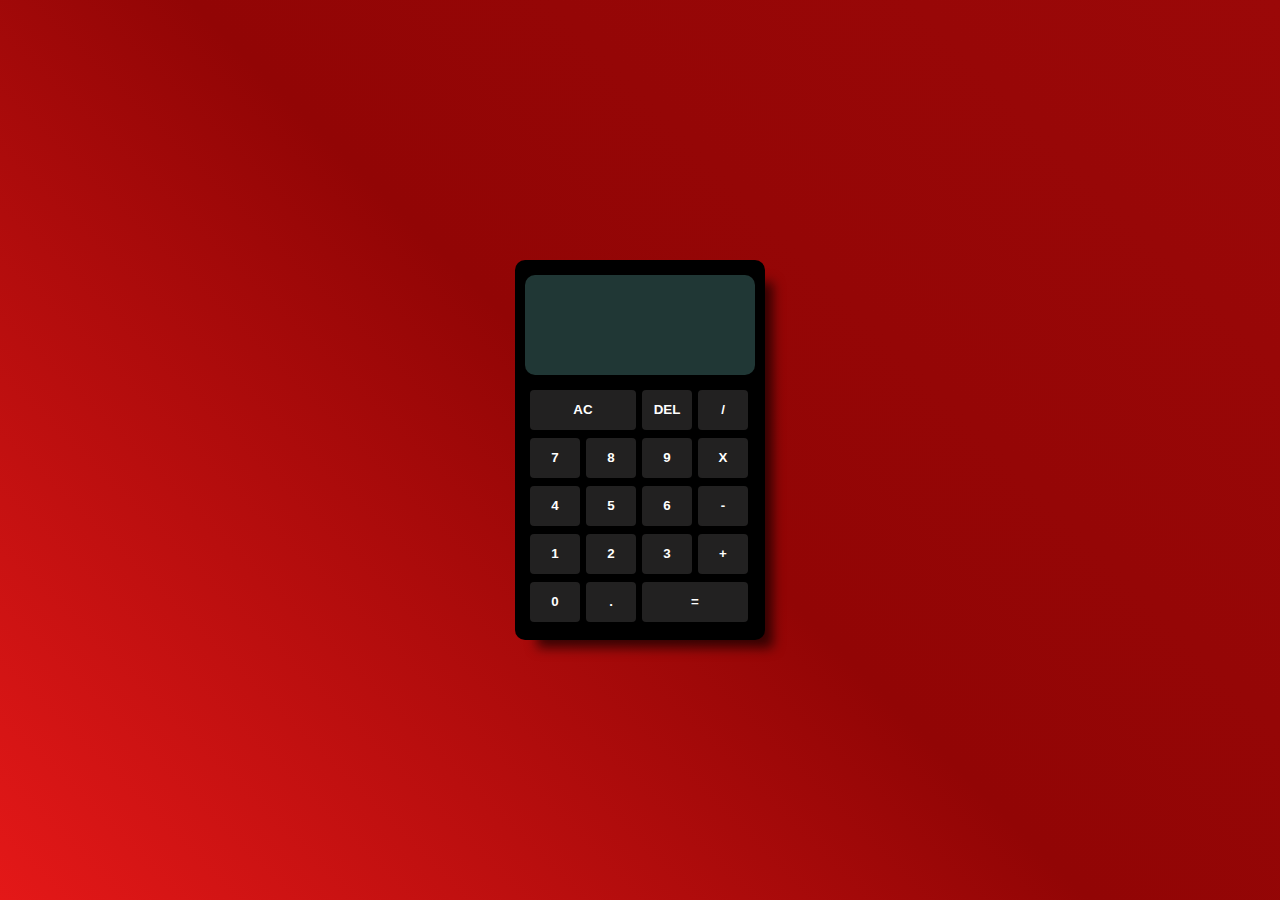
<file: calculadora 01/index.html>
<!DOCTYPE html>
<html lang="en">
<head>
    <meta charset="UTF-8">
    <meta http-equiv="X-UA-Compatible" content="IE=edge">
    <meta name="viewport" content="width=device-width, initial-scale=1.0">
    <link rel="stylesheet" href="style.css">
    <title>Calculadora em JS</title>
</head>
<body>
    <div class="container">
        <div class="calculadora">
            <p class="resultado" id="resultado"></p> <!--display da calculadora-->
                            
                                    <table>
                    
                            
                                        <tr>
                                            <td> <button class="ac" style="width: 106px;" onclick="ac()">AC</button> </td>
                                            <td> <button class="del" onclick="del()">DEL</button> </td>
                                            <td> <button class="operacao" onclick="insert('/')">/</button> </td>
                                        </tr>

                                        <tr>
                                            <td><button class="numero" onclick="insert('7')">7</button></td>
                                            <td><button class="numero" onclick="insert('8')">8</button></td>
                                            <td><button class="numero" onclick="insert('9')">9</button></td>
                                            <td><button class="operacao" onclick="insert('*')">X</button></td>
                                        </tr>

                                        <tr>
                                            <td><button class="numero" onclick="insert('4')">4</button></td>
                                            <td><button class="numero" onclick="insert('5')">5</button></td>
                                            <td><button class="numero" onclick="insert('6')">6</button></td>
                                            <td><button class="operacao" onclick="insert('-')">-</button></td>
                                        </tr>

                                        <tr>
                                            <td><button class="numero" onclick="insert('1')">1</button></td>
                                            <td><button class="numero" onclick="insert('2')">2</button></td>
                                            <td><button class="numero" onclick="insert('3')">3</button></td>
                                            <td><button class="operacao" onclick="insert('+')">+</button></td>
                                        </tr>

                                        <tr>
                                            <td><button class="numero" onclick="insert('0')">0</button></td>
                                            <td><button class="numero" onclick="insert('.')">.</button></td>
                                            <td><button class="igual" style="width: 106px;" onclick="confirmar()">=</button></td>

                                        </tr>




                                      </table>
                        



        </div>
    </div>




<script src="script.js"></script>
</body>
</html>
</file>
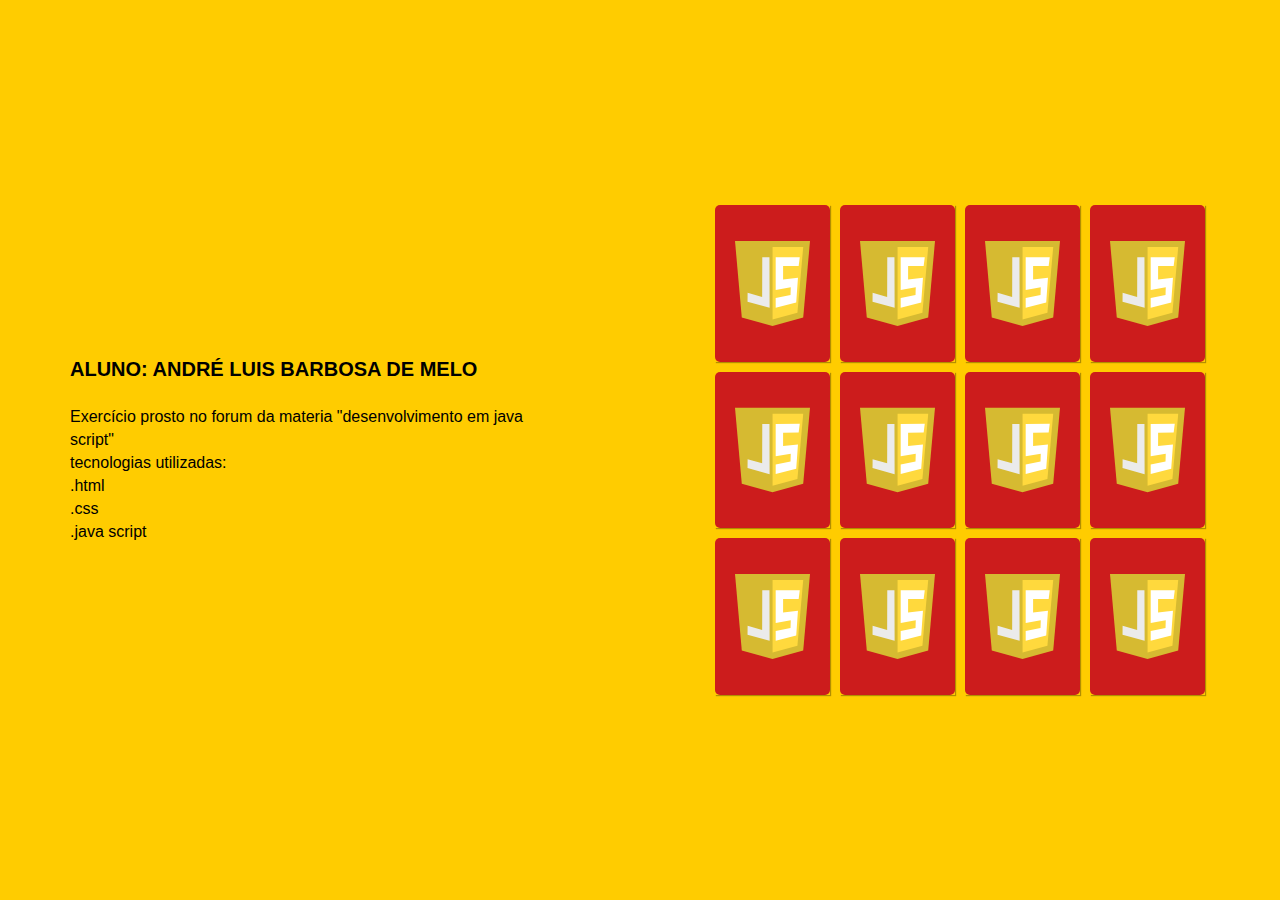
<file: Memory-game/index.html>
<!DOCTYPE html>
<html lang="en">
<head>
  <meta charset="UTF-8">

  <title>Jogo da memoria</title>

  <link rel="stylesheet" href="styles.css">
</head>

<header>ALUNO: ANDRÉ LUIS BARBOSA DE MELO
  <span>
    <br> <br> Exercício prosto no forum da materia "desenvolvimento em java script" <br>
    tecnologias utilizadas: <br>
    .html <br>.css <br>.java script
  </span>
</header>


<body>
  
  <section class="memory-game">
    <div class="memory-card" data-framework="aurelia">
      <img class="front-face" src="img/aurelia.svg" alt="Aurelia" />
      <img class="back-face" src="img/js-badge.svg" alt="JS Badge" />
    </div>
    <div class="memory-card" data-framework="aurelia">
      <img class="front-face" src="img/aurelia.svg" alt="Aurelia" />
      <img class="back-face" src="img/js-badge.svg" alt="JS Badge" />
    </div>

    <div class="memory-card" data-framework="vue">
      <img class="front-face" src="img/vue.svg" alt="Vue" />
      <img class="back-face" src="img/js-badge.svg" alt="JS Badge" />
    </div>
    <div class="memory-card" data-framework="vue">
      <img class="front-face" src="img/vue.svg" alt="Vue" />
      <img class="back-face" src="img/js-badge.svg" alt="JS Badge" />
    </div>

    <div class="memory-card" data-framework="angular">
      <img class="front-face" src="img/angular.svg" alt="Angular" />
      <img class="back-face" src="img/js-badge.svg" alt="JS Badge" />
    </div>
    <div class="memory-card" data-framework="angular">
      <img class="front-face" src="img/angular.svg" alt="Angular" />
      <img class="back-face" src="img/js-badge.svg" alt="JS Badge" />
    </div>

    <div class="memory-card" data-framework="ember">
      <img class="front-face" src="img/ember.svg" alt="Ember" />
      <img class="back-face" src="img/js-badge.svg" alt="JS Badge" />
    </div>
    <div class="memory-card" data-framework="ember">
      <img class="front-face" src="img/ember.svg" alt="Ember" />
      <img class="back-face" src="img/js-badge.svg" alt="JS Badge" />
    </div>

    <div class="memory-card" data-framework="backbone">
      <img class="front-face" src="img/backbone.svg" alt="Backbone" />
      <img class="back-face" src="img/js-badge.svg" alt="JS Badge" />
    </div>
    <div class="memory-card" data-framework="backbone">
      <img class="front-face" src="img/backbone.svg" alt="Backbone" />
      <img class="back-face" src="img/js-badge.svg" alt="JS Badge" />
    </div>

    <div class="memory-card" data-framework="react">
      <img class="front-face" src="img/react.svg" alt="React" />
      <img class="back-face" src="img/js-badge.svg" alt="JS Badge" />
    </div>
    <div class="memory-card" data-framework="react">
      <img class="front-face" src="img/react.svg" alt="React" />
      <img class="back-face" src="img/js-badge.svg" alt="JS Badge" />
    </div>
  </section>

  <script src="scripts.js"></script>
</body>
</html>
</file>
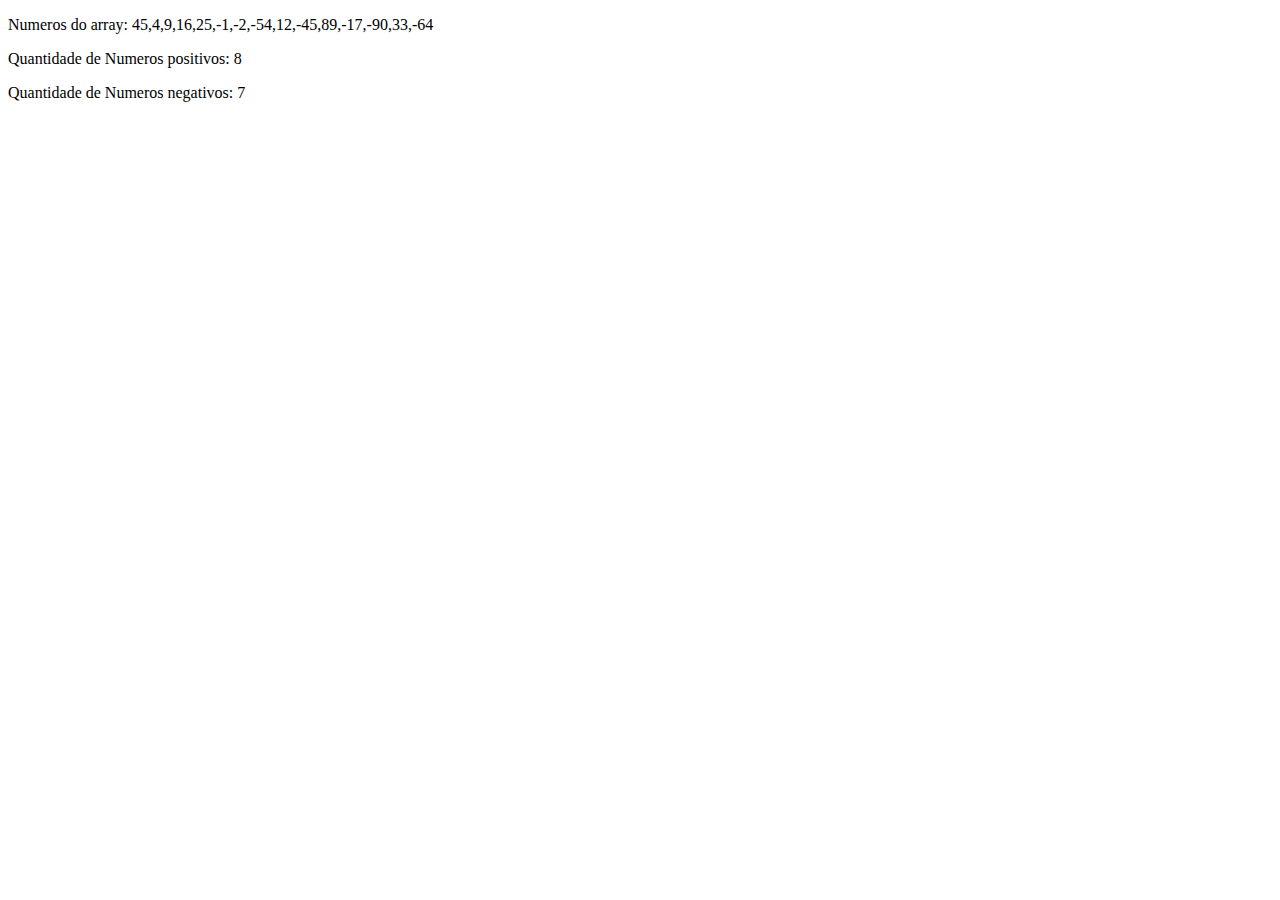
<file: metodo filter/index.html>
<!DOCTYPE html>
<html lang="pt-br">
<head>
  <meta charset="UTF-8">
  <meta http-equiv="X-UA-Compatible" content="IE=edge">
  <meta name="viewport" content="width=device-width, initial-scale=1.0">
  <title>Manipulando array</title>
</head>
<body>
  
  <!--  Onde o array completo será exibido -->
  <p id="numeros"></p>   

   <!-- Onde a quantidade de numeros positivos será exibida  -->
  <p id="positivos"></p>

  <!-- Onde a quantidade de numeros negativos será exibida  -->
  <p id="negativos"></p>
  
  

  <script>

// Declarando o array completo
  const numeros = [45, 4, 9, 16, 25,-1,-2,-54,12,-45,89,-17,-90,33,-64]; 

  // declarando os arrays que receberão os numeros positivos e impares através do metodo FILTER 
  const positivos = numeros.filter(filtrarpositivos);
  const negativos = numeros.filter(filtrarnegativos);
  
  // criando função que filtrará os numeros positivos
  function filtrarpositivos(value, index, array) {
    return value > 0;
  }
  
  // criando função que filtrará os numeros negativos
  function filtrarnegativos(value, index, array) {
    return value < 0;
  }
  
  // printando os valores das constantes nos elemntos html que foram reservados
  document.getElementById("numeros").innerHTML = "Numeros do array: " + numeros;
  document.getElementById("positivos").innerHTML = "Quantidade de Numeros positivos: " + positivos.length ;
  document.getElementById("negativos").innerHTML = "Quantidade de Numeros negativos: " + negativos.length ;
  
  </script>

</body>
</html>
</file>
<file: calculadora 01/style.css>
*{
    padding: 0;
    margin: 0;
    box-sizing: border-box;
    font-family: sans-serif;
}
body{
    background-image: linear-gradient(45deg, rgb(228, 24, 24),rgb(146, 5, 5), rgb(155, 8, 8));
}

.container{
    width: 100vw;
    height: 100vh;
}
.calculadora{
    width: 250px;
    height: 380px;
    background-color: #000000;
    position: absolute;
    inset: 0;
    margin: auto;
    border-radius: 10px;
    padding:10px;
    box-shadow: 15px 15px 12px -7px rgba(0, 0, 0, 0.664);
}
td{
    display: inline-block;
    
}



.numero, .operacao, .del, .igual, .ac{
    width: 50px;
    height: 40px;
    border: none;
    line-height: 40px;
    margin: 3px;
    border-radius: 4px;
    font-weight: bold;
    color: white;
    cursor: pointer;
    background-color: #222121;

}

.numero:hover, .operacao:hover, .del:hover, .igual:hover, .ac:hover{
    background-color:rgb(0, 0, 0);
    transition: ease 300ms;
}

.resultado{
    width: 100%;
    height: 100px;
    padding: 15px;
    border-radius: 10px;
    background-color: #203735;
    margin-top: 5px;
    margin-bottom: 10px;
    word-wrap: break-word;
    font-size: 22px;
    color: white;
    text-align: right;
}
</file>
<file: Memory-game/styles.css>
* {
    padding: 0;
    margin: 0;
    box-sizing: border-box;
  }

header{
    width: 500px;
    margin: auto;
    font-size: 20px;
    font-weight: bold;
    font-family: Verdana, Geneva, Tahoma, sans-serif;

}
header span{
    font-size: 16px;
    font-weight: normal;
}
  body {
    height: 100vh;
    display: flex;
    background: #ffcc00;
  }
  
  .memory-game {
    width: 500px;
    height: 500px;
    margin: auto;
    display: flex;
    flex-wrap: wrap;
    perspective: 1000px;
  }
  
  .memory-card {
    width: calc(25% - 10px);
    height: calc(33.333% - 10px);
    margin: 5px;
    position: relative;
    transform: scale(1);
    transform-style: preserve-3d;
    transition: transform .5s;
    box-shadow: 1px 1px 1px rgba(0,0,0,.3);
  }
  
  .memory-card:active {
    transform: scale(0.97);
    transition: transform .2s;
  }
  
  .memory-card.flip {
    transform: rotateY(180deg);
  }
  
  .front-face,
  .back-face {
    width: 100%;
    height: 100%;
    padding: 20px;
    position: absolute;
    border-radius: 5px;
    background: #cc1c1c;
    backface-visibility: hidden;
  }
  
  .front-face {
    transform: rotateY(180deg);
  }
</file>
